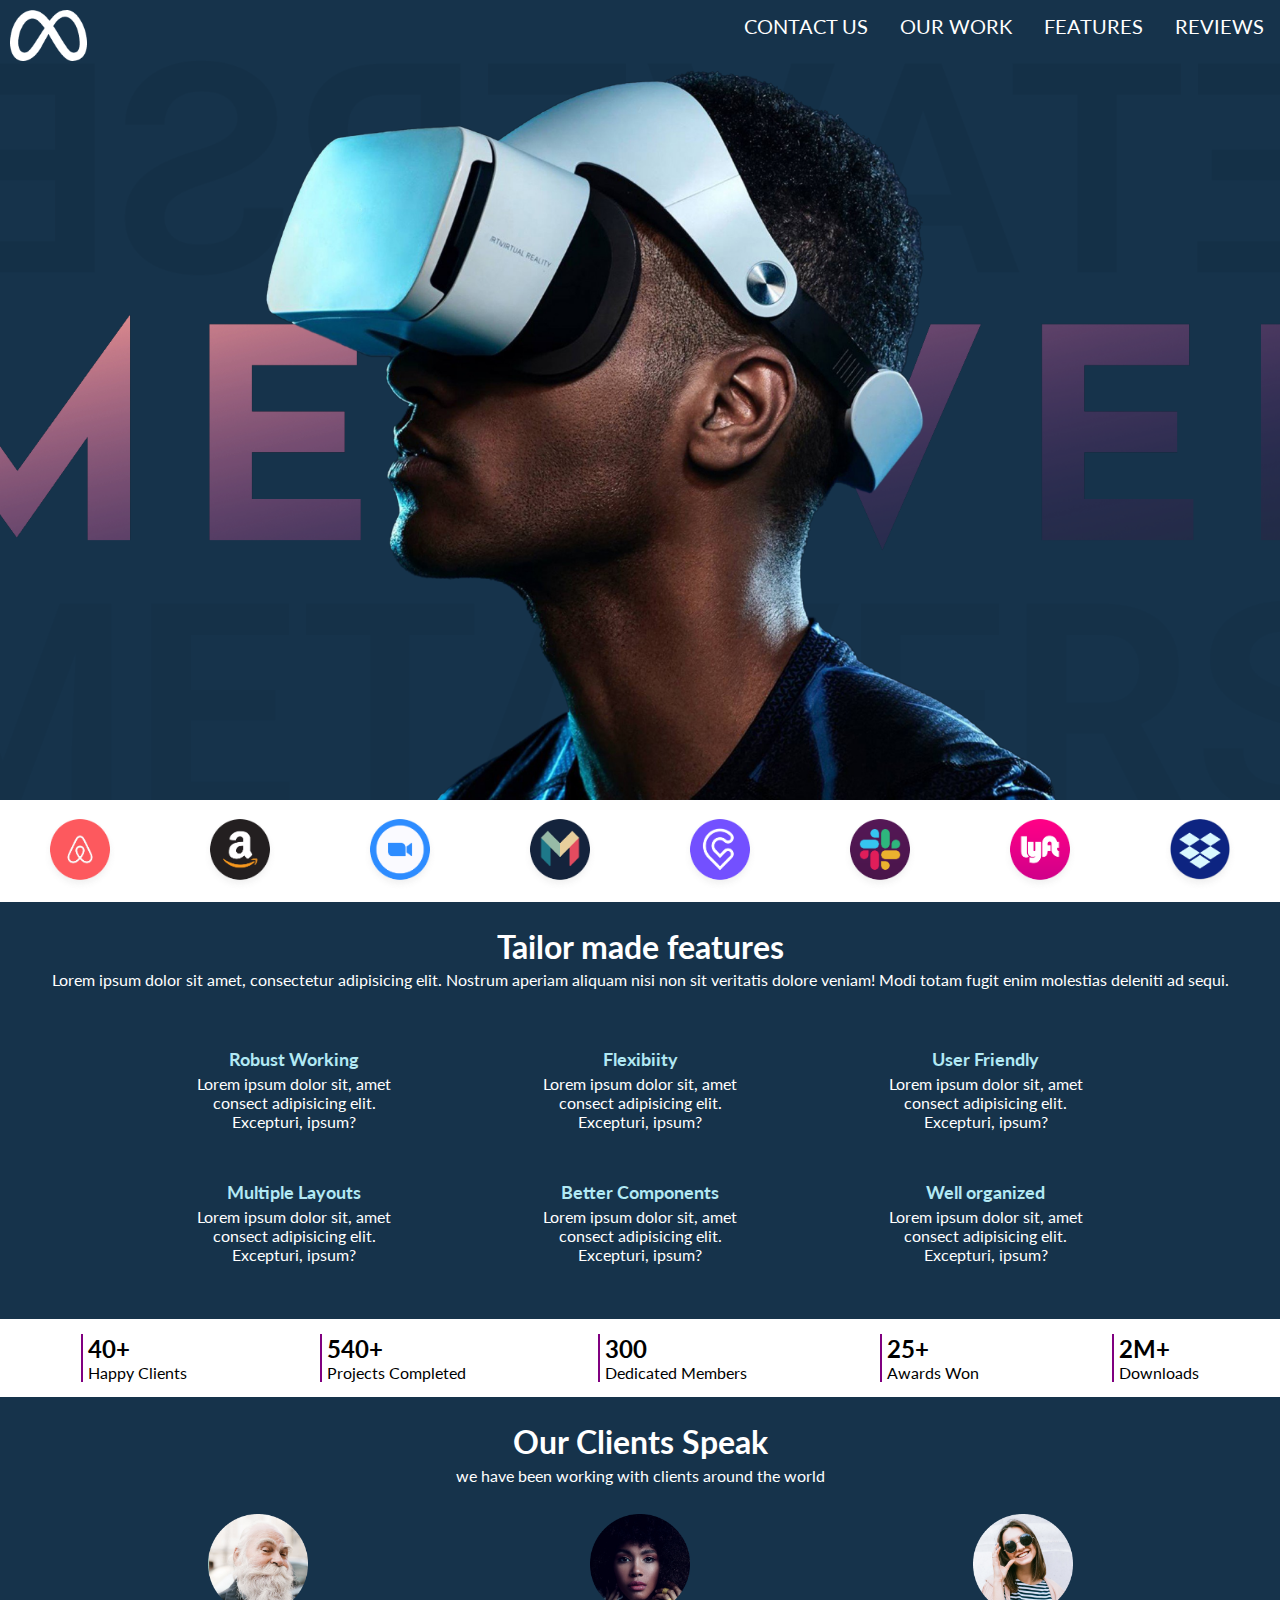
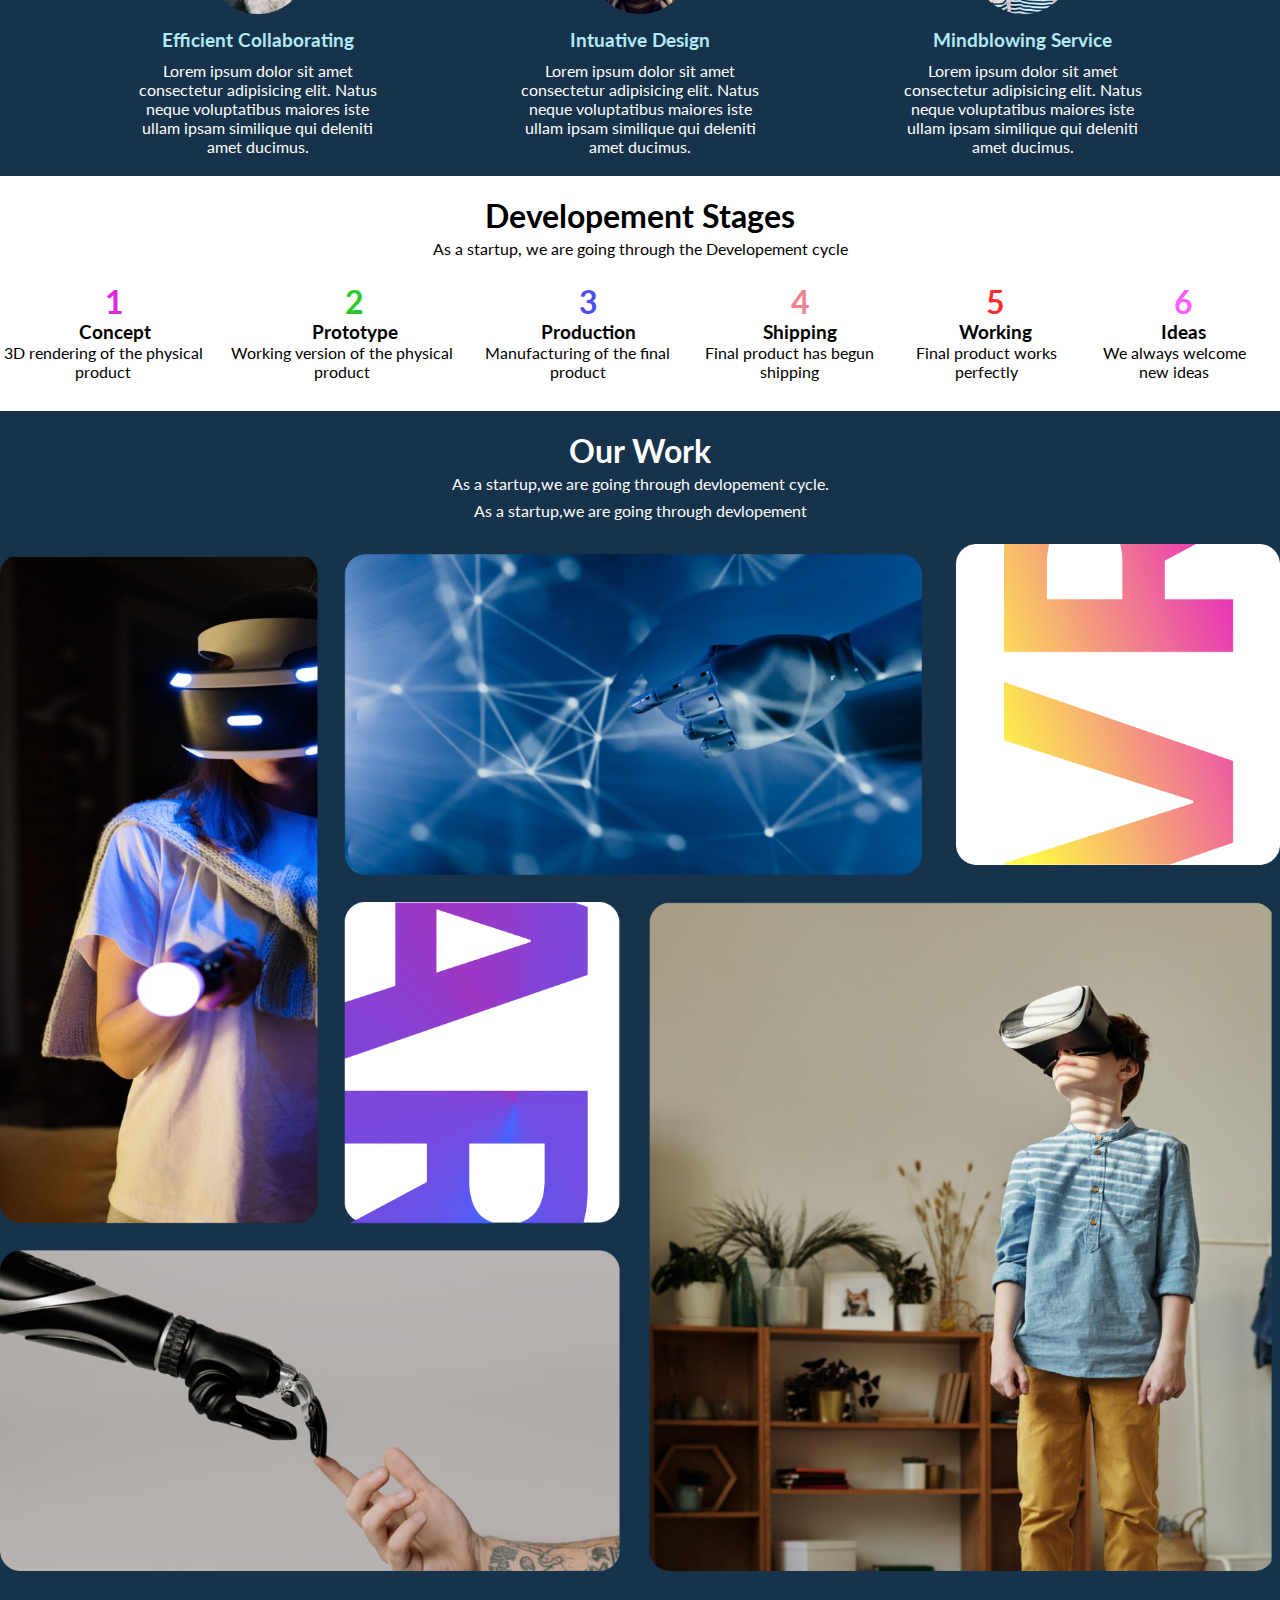
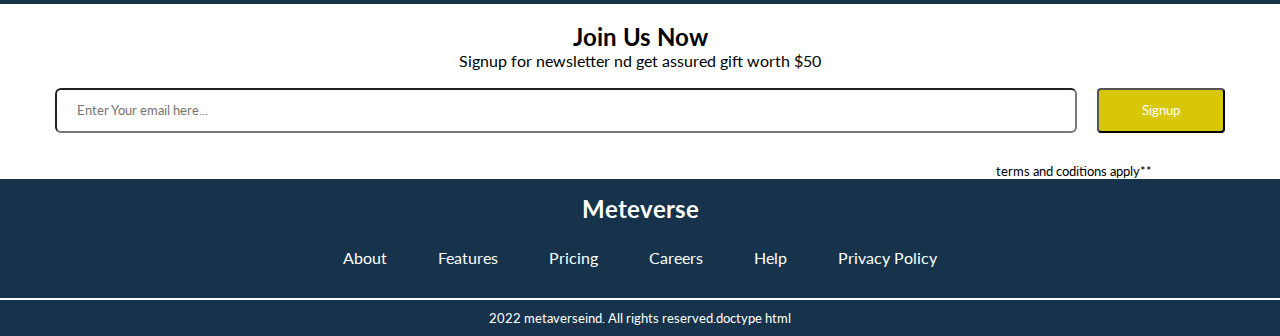
<file: index.html>
<!DOCTYPE html>
<html lang="en">
  <head>
    <meta charset="UTF-8" />
    <style>
        @import url('https://fonts.googleapis.com/css2?family=Lato&display=swap');
        </style>
    <meta http-equiv="X-UA-Compatible" content="IE=edge" />
    <meta name="viewport" content="width=device-width, initial-scale=1.0" />
    <title>MetaverseX</title>
    <link rel="stylesheet" href="style.css" />
  </head>
  <body>
    <div id="navbar">
      <div id="proper_navbar">
        <img
          id="meta_logo"
          src="images_under__navbar/Meta logo.png"
          alt="META LOGO"
        />
        <ul id="navbar_ul" style="list-style: none">
          <li><a href="#article"> REVIEWS</a></li>
          <li><a href="#content"> FEATURES</a></li>
          <li><a href="#work">OUR WORK</a></li>
          <li><a href="contact.html"> CONTACT US</a></li>
        </ul>
      </div>
      <div id="big_image"></div>
    </div>

    <div id="navbar_down">
      <img
        class="companies"
        src="images_under__navbar/Logo 2.png"
        alt=""
      /><img
        class="companies"
        src="images_under__navbar/Logo 3.png"
        alt=""
      /><img
        class="companies"
        src="images_under__navbar/Logo 4.png"
        alt=""
      /><img
        class="companies"
        src="images_under__navbar/Logo 5.png"
        alt=""
      /><img
        class="companies"
        src="images_under__navbar/Logo 6.png"
        alt=""
      />
      <img
        class="companies"
        src="images_under__navbar/Logo 8.png"
        alt="" 
      />
      <img
        class="companies"
        src="images_under__navbar/Logo 7.png"
        alt=""
      /><img
        class="companies"
        src="images_under__navbar/Logo 9.png"
        alt=""
        />
    </div>

    <header id="content">
      <h1 class="content_top" id="content_top_h1">Tailor made features</h1>
      <p class="content_top" id="content_top_p">
        Lorem ipsum dolor sit amet, consectetur adipisicing elit. Nostrum
        aperiam aliquam nisi non sit veritatis dolore veniam! Modi totam fugit
        enim molestias deleniti ad sequi.
      </p>
      <div id="boxes">
        <div class="box1" id="box1">
          <p class="upper_name">Robust Working</p>
          <p class="lower_name">
            Lorem ipsum dolor sit, amet consect adipisicing elit. Excepturi,
            ipsum?
          </p>
        </div>
        <div class="box1" id="box2">
          <p class="upper_name">Flexibiity</p>
          <p class="lower_name">
            Lorem ipsum dolor sit, amet consect adipisicing elit. Excepturi,
            ipsum?
          </p>
        </div>
        <div class="box1" id="box3">
          <p class="upper_name">User Friendly</p>
          <p class="lower_name">
            Lorem ipsum dolor sit, amet consect adipisicing elit. Excepturi,
            ipsum?
          </p>
        </div>
        <div class="box1" id="box4">
          <p class="upper_name">Multiple Layouts</p>
          <p class="lower_name">
            Lorem ipsum dolor sit, amet consect adipisicing elit. Excepturi,
            ipsum?
          </p>
        </div>
        <div class="box1" id="box5">
          <p class="upper_name">Better Components</p>
          <p class="lower_name">
            Lorem ipsum dolor sit, amet consect adipisicing elit. Excepturi,
            ipsum?
          </p>
        </div>
        <div class="box1" id="box6">
          <p class="upper_name">Well organized</p>
          <p class="lower_name">
            Lorem ipsum dolor sit, amet consect adipisicing elit. Excepturi,
            ipsum?
          </p>
        </div>
      </div>
    </header>
    <div id="followers">
      <div class="subscribers">
        <h2 class="subsc">40+</h2>
        <p class="subsc_in_what">Happy Clients</p>
      </div>
      <div class="subscribers">
        <h2 class="subsc">540+</h2>
        <p class="subsc_in_what">Projects Completed</p>
      </div>
      <div id="ded_mem" class="subscribers">
        <h2 class="subsc">300</h2>
        <p class="subsc_in_what">Dedicated Members</p>
      </div>
      <div id="awards_won" class="subscribers">
        <h2 class="subsc">25+</h2>
        <p class="subsc_in_what">Awards Won</p>
      </div>
      <div class="subscribers">
        <h2 class="subsc">2M+</h2>
        <p class="subsc_in_what">Downloads</p>
      </div>
    </div>
    <article id="article">
      <div id="art">
        <h1 id="art_head">Our Clients Speak</h1>
        <p id="art_head_cont">
          we have been working with clients around the world
        </p>
      </div>
      <div id="reviews">
        <div class="review">
          <img src="images_under__navbar/Ellipse 3.png" alt="image 1" />
          <h3>Efficient Collaborating</h3>
          <p>
            Lorem ipsum dolor sit amet consectetur adipisicing elit. Natus neque
            voluptatibus maiores iste ullam ipsam similique qui deleniti amet
            ducimus.
          </p>
        </div>
        <div class="review">
          <img src="images_under__navbar/Ellipse 2.png" alt="image 2" />
          <h3>Intuative Design</h3>
          <p>
            Lorem ipsum dolor sit amet consectetur adipisicing elit. Natus neque
            voluptatibus maiores iste ullam ipsam similique qui deleniti amet
            ducimus.
          </p>
        </div>
        <div class="review">
          <img src="images_under__navbar/Ellipse 1.png" alt="image 3" />
          <h3>Mindblowing Service</h3>
          <p>
            Lorem ipsum dolor sit amet consectetur adipisicing elit. Natus neque
            voluptatibus maiores iste ullam ipsam similique qui deleniti amet
            ducimus.
          </p>
        </div>
      </div>
    </article>
    <div id="stages">
      <h1 class="dev_stage">Developement Stages</h1>
      <p class="dev_stage">
        As a startup, we are going through the Developement cycle
      </p>
      <div id="numbers">
        <div class="stage">
          <div class="absolute">
            <h1 id="one">1</h1>
            <h3>Concept</h3>
            <p>3D rendering of the physical product</p>
          </div>
        </div>
        <div class="stage">
          <h1 id="two">2</h1>
          <h3>Prototype</h3>
          <p>Working version of the physical product</p>
        </div>
        <div class="stage">
          <h1 id="three">3</h1>
          <h3>Production</h3>
          <p>Manufacturing of the final product</p>
        </div>
        <div class="stage">
          <h1 id="four">4</h1>
          <h3>Shipping</h3>
          <p>Final product has begun shipping</p>
        </div>
        <div class="stage">
          <h1 id="five">5</h1>
          <h3>Working</h3>
          <p>Final product works perfectly</p>
        </div>
        <div class="stage">
          <h1 id="six">6</h1>
          <h3>Ideas</h3>
          <p>We always welcome new ideas</p>
        </div>
      </div>
    </div>
    <div id="work">
      <div class="our_work">
        <h1>Our Work</h1>
        <p>As a startup,we are going through devlopement cycle.</p>
        <p>As a startup,we are going through devlopement</p>
      </div>
      <img id="work_photo" src="Group 16.png" alt="LOGO" />
    </div>
    <div id="signup">
      <div id="signup_content">
        <h2>Join Us Now</h2>
        <p>Signup for newsletter nd get assured gift worth $50</p>
      </div>
      <div id="box_last">
        <input
          id="signup_text"
          type="text"
          placeholder="Enter Your email here..."
        />
        <input id="signup_btn" type="button" value="Signup" />
      </div>
      <p id="tandc">terms and coditions apply**</p>
    </div>
    <footer id="footer">
      <h2 class="footer">Meteverse</h2>
      <ul class="foot">
        <li>About</li>
        <li>Features</li>
        <li>Pricing</li>
        <li>Careers</li>
        <li>Help</li>
        <li>Privacy Policy</li>
      </ul>
      <div class="line"></div>
      <div id="footer_down">
        <p class="copyright">
          2022 metaverseind. All rights reserved.doctype html
        </p>
      </div>
    </footer>
  </body>
</html>
</file>
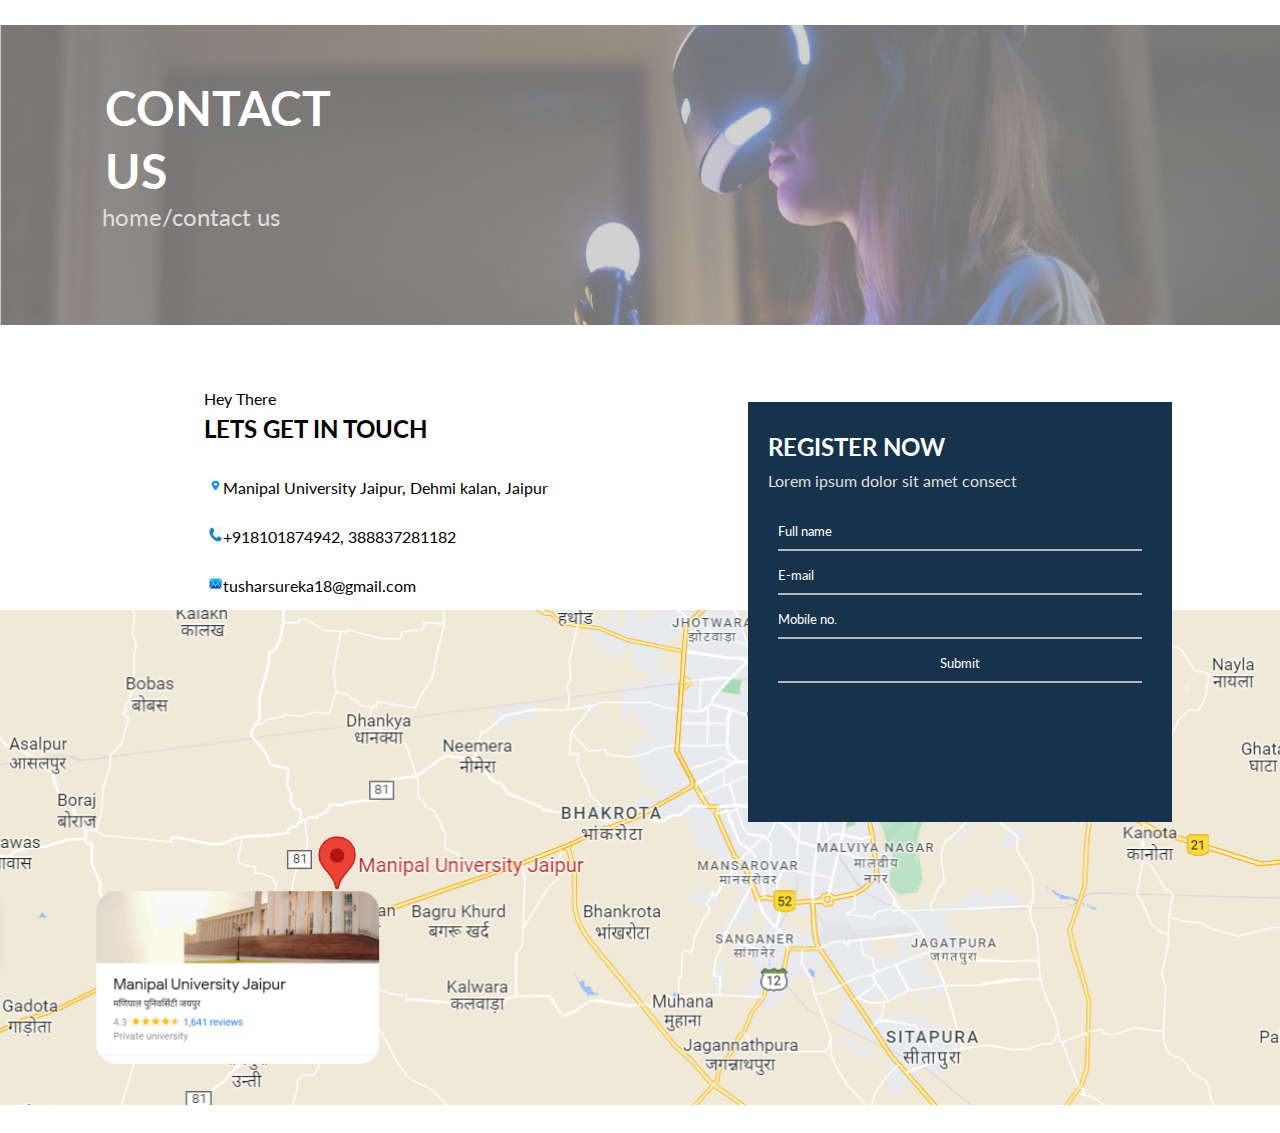
<file: contact.html>
<!DOCTYPE html>
<html lang="en">
  <head>
    <meta charset="UTF-8">
    <style>
      @import url('https://fonts.googleapis.com/css2?family=Lato&display=swap');
      </style>
    <meta http-equiv="X-UA-Compatible" content="IE=edge">
    <meta name="viewport" content="width=device-width, initial-scale=1.0">
    <title>Contact Us</title>
    <link rel="stylesheet" href="contact_style.css">
  </head>
  <body>
    <div id="upper">
      <div id="contact_up">
        <h1>CONTACT</h1>
        <h1>US</h1>
        <p>home/contact us</p>
      </div>
      <div id="images"></div>
    </div>
    <div id="mid">
      <section>
        <p>Hey There</p>
        <h2>LETS GET IN TOUCH</h2>
        <div id="place"><img src="contact page images/location.png" alt="">
          <p>Manipal University Jaipur, Dehmi kalan, Jaipur</p>
        </div>
        <div id="place"><img src="contact page images/phone.png" alt="">
          <p>+918101874942, 388837281182</p>
        </div>
        <div id="place"><img src="contact page images/OIP (6).jpg" alt="">
          <p>tusharsureka18@gmail.com</p>
        </div>
      </section>
      <aside>
        <h2>REGISTER NOW</h2>
        <p>Lorem ipsum dolor sit amet consect</p>
        <!-- <form action="/contact" method="POST"></form> -->
        <div id="detail">
          <input class="details" type="name" name="name" placeholder="Full name">
          <input class="details" type="email" name="email" placeholder="E-mail">
          <input class="details" id="mobile_no" type="phone" name="phone" placeholder="Mobile no.">
          <input id="btn" type="submit" name="submit">
        </div>
      </aside>
    </div>
    <div id="maps"><img src="contact page images/Group 17.png" alt="Manipal Image"></div>
  </body>
</html>
</file>
<file: style.css>
*{
    padding: 0px;
    margin: 0px;
    font-family: 'Lato', sans-serif;
}

#navbar{
    background-color: rgb(22, 51, 75);
    background-image: url("hero\ page1.png");
    background-size: cover;
    height: 800px;
}

#meta_logo{
    float: left;
    width: 6%;
    padding: 10px;
}

#proper_navbar{
    display: flex;
    justify-content: space-between;
}
@media(max-width: 615px){
    #meta_logo{
        width: 15%;
        height: 15%;
    }
    #navbar_ul{
        display: grid;
        grid-template-columns: 50% 50%;
    }
}
#navbar_ul li{
    float: right;
    padding: 14px 16px;
    font-size:20px;
    flex-wrap: wrap;
} 
#navbar li a {
    text-decoration: none;
    color: white;
}

#navbar_ul li a:hover{
    color: bisque;
    cursor: pointer;
}



#navbar_down{
    display: flex;
    justify-content: space-around;
    margin-top: 15px;
    margin-bottom: -10px;
}
#navbar_down img{
    width: 6%;
    height: 6%;
}



#content{
    background-color: rgb(22, 51, 75);
    color: white;
    padding-bottom: 25px;
    margin-top: 20px;
}
.content_top{
    text-align: center;
    padding-bottom: 4px;
}
#content_top_h1{
    padding-top: 25px;
}
#boxes{
    display: grid;
    grid-template-columns: 17% 17% 17%;
    grid-column-gap: 10%;
    grid-row-gap: 30%;
    justify-content: center;
    padding: 55px 0px;
    margin-bottom: 2%;
}
@media (max-width: 750px){
    #boxes{
        grid-row-gap: 10%;
    }
}
@media (max-width: 450px){
    #boxes{
        grid-template-columns: 25% 25%;
        grid-column-gap: 20%;
        margin-bottom: 8%;
    }
    #box2,#box4{
        display: none;
    }
}
.box1{
    text-align: center;
}
.upper_name{
    font-size: large;
    font-weight: bold;
    padding-bottom: 4px;
    color: rgb(178, 233, 244);
}



#followers{
    display: flex;
    justify-content: space-around;
    padding: 15px;
}
.subscribers{
    flex-direction: column;
    border-left: 2px solid purple;
    padding-left: 5px;
}
@media (max-width: 500px){
    #awards_won{
        display: none;
    }
}
@media (max-width: 350px){
    #awards_won ,#ded_mem{
        display: none;
        padding-top: 4px;
    }
}


#article{
    background-color: rgb(22, 51, 75);
    color: white;
    padding-bottom: 20px;
    /* margin-bottom: 10px; */
}
#art{
    text-align: center;
    padding-bottom: 4px;
}
#art_head{
    padding-top: 25px;
    font-size: xx-large;
    padding-bottom: 5px;
}
#art_head_cont{
    padding-bottom: 25px;
}
#reviews{
    display: flex;
    justify-content: space-evenly;
}
@media (max-width:430px){
    #reviews{
        display: block;
    }
    .review{
        justify-content: center;
        padding: 20px 0px;
        margin: auto;
    }
}
.review{
    flex-direction: column;
    text-align: center;
    width: 250px;
}
.review img{
    width: 100px;
    height: 100px;
    padding-bottom: 12px;
}
.review h3{
     padding-bottom: 10px;
     color: rgb(178, 233, 244);
}



.dev_stage{
    text-align: center;
    padding-bottom: 4px;
}
#numbers{
    display: flex;
    justify-content: space-around;
}
@media (max-width: 700px) {
    #numbers{
        display: grid;
        grid-template-columns: 17% 17% 17%;
        grid-column-gap: 10%;
        grid-row-gap: 5%;
        justify-content: space-around;
    }
}
@media (max-width: 430px) {
    #numbers{
        display: block;
    }
}
#stages h1{
    padding-top: 20px;
}
.stage{
    text-align: center;
}
.stage p{
    width: 90%;
    text-align: center;
}

#one{
    color: rgb(221, 40, 221);
}
#two{
    color: rgb(42, 200, 42);
}
#three{
    color: rgb(77, 77, 246);
}
#four{
    color: rgb(240, 130, 148);
}
#five{
    color: rgb(255, 44, 44);
}
#six{
    color: rgb(255, 92, 255);
}


#work{
    background-color: rgb(22, 51, 75);
    color: white;
    margin-top: 30px;
    margin-bottom: 10px;
    padding-bottom: 30px;
}
.our_work{
    text-align: center;
    padding: 20px;
}
.our_work p{
    padding-top: 4px;
    padding-bottom: 4px;
}
#work img{
    height: 100%;
    width: 100%;
}


#signup_content{
    text-align: center;
    padding: 8px;
}
#signup_content p{
    padding-bottom: 10px;
}
#box_last{
    display: flex;
    height: 45px;
    justify-content: center;
}
#signup_text{
    border-radius: 6px;
    margin-right: 20px;
    width: 78%;
    padding-left: 20px;
}

#signup_btn{
    width: 10%;
    border-radius: 4px;
    color: white;
    background-color: rgb(216, 199, 7);
    float: right;
}
#signup_btn:hover{
    cursor: pointer;
}
#tandc{
    font-size: smaller;
    text-align: end;
    padding-top: 30px;
    margin-right: 10%;
}



#footer{
    background-color: rgb(22, 51, 75);
    color: white;
}
.footer{
    text-align: center;
    padding-top: 15px;
}
.foot{
    display: flex;
    justify-content: center;
    padding-bottom: 5px;
}
.foot li{
    list-style: none;
    padding: 2%;
}
.line{
    border-bottom: 2px solid white;
}

#footer_down{
    padding: 10px 0px;
    font-size: smaller;
    text-align: center;
}
</file>
<file: contact_style.css>
*{
    padding: 0px;
    margin: 0px;
    font-family: 'Lato', sans-serif;
}

#upper{
    background-image: url('contact_tushar.png');
    background-size: 100% 100%;
    height: 300px;
    margin-top: 25px;
}
#contact_up{
    font-size: x-large;
    padding-top: 4%;
    padding-left: 8%;
}
#contact_up h1{
    padding: 3px;
    color: white;
}
#contact_up p{
    color: rgb(224, 222, 222);
}
#place img{
    height: 15px;
    width: 15px;
}
#place{
    display: flex;
    padding: 15px 4px;
}
section{
    padding-left: 9%;
    padding-top: 5%;
    margin-right: 50%;
}
section h2{
    padding-top: 6px;
    padding-bottom: 20px;
}


aside{
    background-color: rgb(22, 51, 75);
    width: 30%;
    height: 40%;
    color: white;
    margin-top: 6%;
    padding: 30px 20px;
    position: absolute;
    margin-left: 50%;
}
aside p{
    padding: 10px 0px;
    color: rgb(224, 222, 222);
}
#detail{
    display: flex;
    flex-direction: column;
    padding: 10px;
}
#detail input{
    color: white;
    background-color: rgb(22, 51, 75);
    outline: none;
    border: none;
    padding: 10px 0px;
    margin: 3px 0px;
    border-bottom: 2px solid rgb(184, 184, 184);
    }
#detail ::placeholder{
    color: white;
}
#btn{
    color: aliceblue;
    border: none;

}
#btn:hover{
    cursor: pointer;
    color: rgb(205, 231, 255);
} 
#mid{
    display: flex;
    justify-content: space-around;
}

#maps img{
    width: 100%;
    padding-bottom: 25px;
}
</file>
